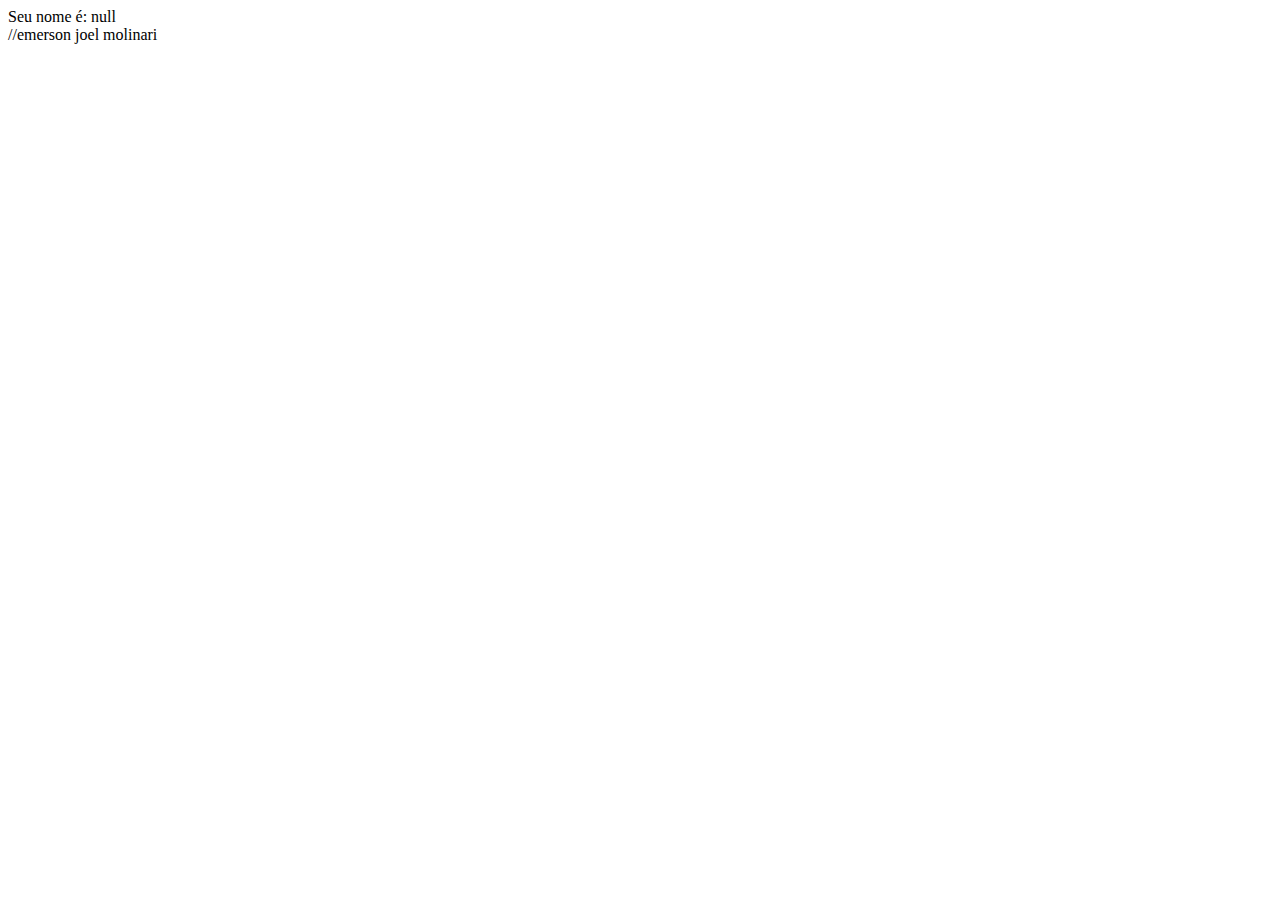
<file: aula 13/index.html>
<!DOCTYPE html>
<html lang="pt-BR">
<head>
  <meta charset="UTF-8">
  <meta name="viewport" content="width=device-width, initial-scale=1.0">
  <meta http-equiv="X-UA-Compatible" content="ie=edge">
  <title>Exercícios aula 13</title>
</head>
<body>
  
  <script>
  const nome = prompt('Digite seu nome completo:');
  document.body.innerHTML += `Seu nome é: ${nome}<br />`;
  document.body.innerHTML += `Seu nome tem ${nome.length} letras <br />`;
  document.body.innerHTML += `A segunda letra do seu nome é: ${nome.charAt(1)}<br />`;
  document.body.innerHTML += `Qual o primeiro índice da letra O no seu nome? ${nome.indexOf('o')}<br />`;
  document.body.innerHTML += `Qual o último índice da letra O no seu nome? ${nome.lastIndexOf('o')}<br />`;
  document.body.innerHTML += `As últimas 3 letras do seu nome são: ${nome.slice(-3)}<br />`;
  document.body.innerHTML += `As palavras do seu nome são: ${nome.split(' ')}<br />`;
  document.body.innerHTML += `Seu nome com letras maiúsculas: ${nome.toUpperCase()}<br />`;
  document.body.innerHTML += `Seu nome com letras minúsculas: ${nome.toLowerCase()}<br />`;
  </script>
</body>
</html>

//emerson joel molinari
</file>
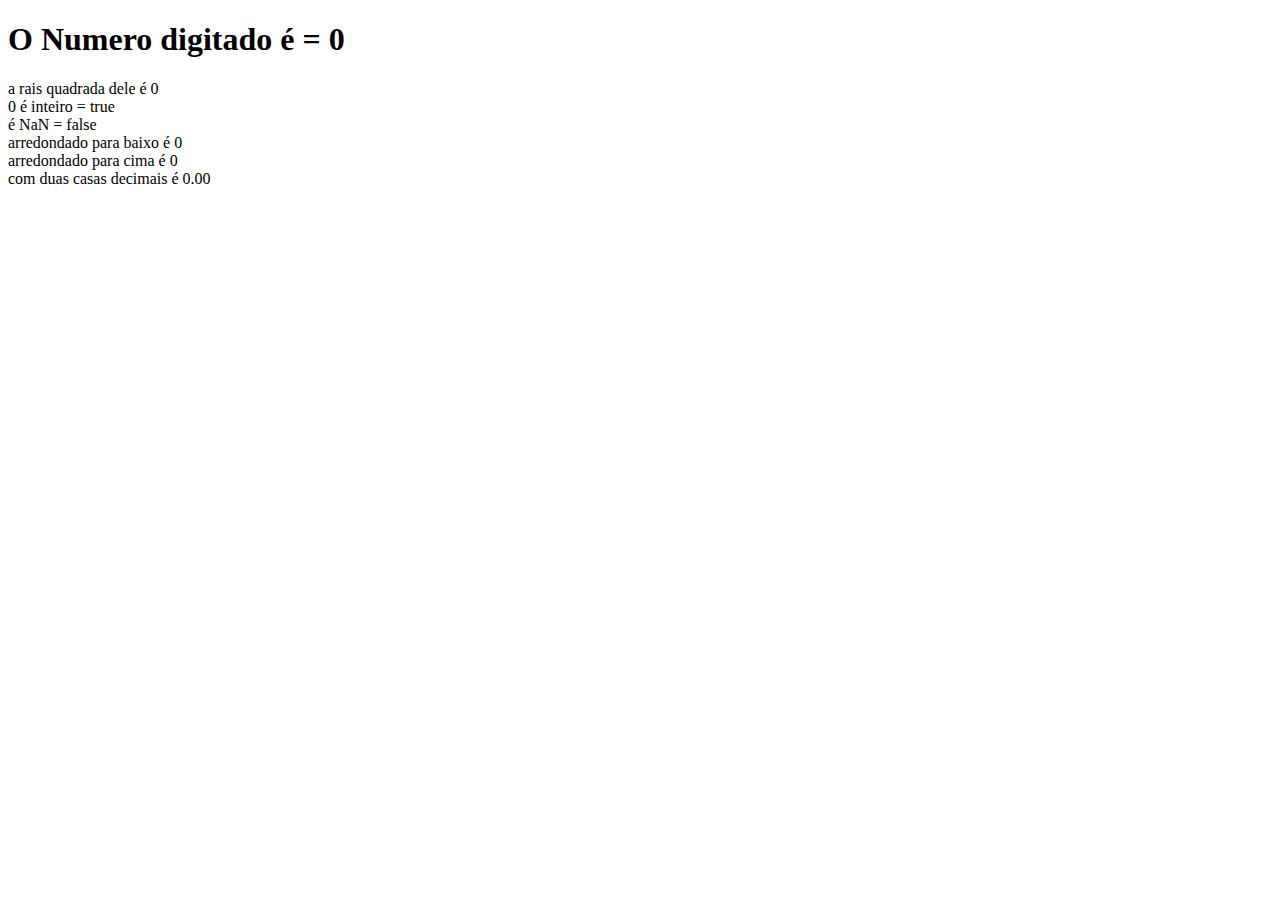
<file: aula 15/index.html>
<!DOCTYPE html>
<html lang="pt-br">
<head>
    <meta charset="UTF-8">
    <meta name="viewport" content="width=device-width, initial-scale=1.0">
    <title>Exescicio da aula 15</title>
</head>
<body>
    <section>
        <h1>O Numero digitado é = <span id="numero-titulo">0</span></h1>
        <p id="texto"></p>
    </section>
</body>

<script src="js/script.js"></script>

</html>
</file>
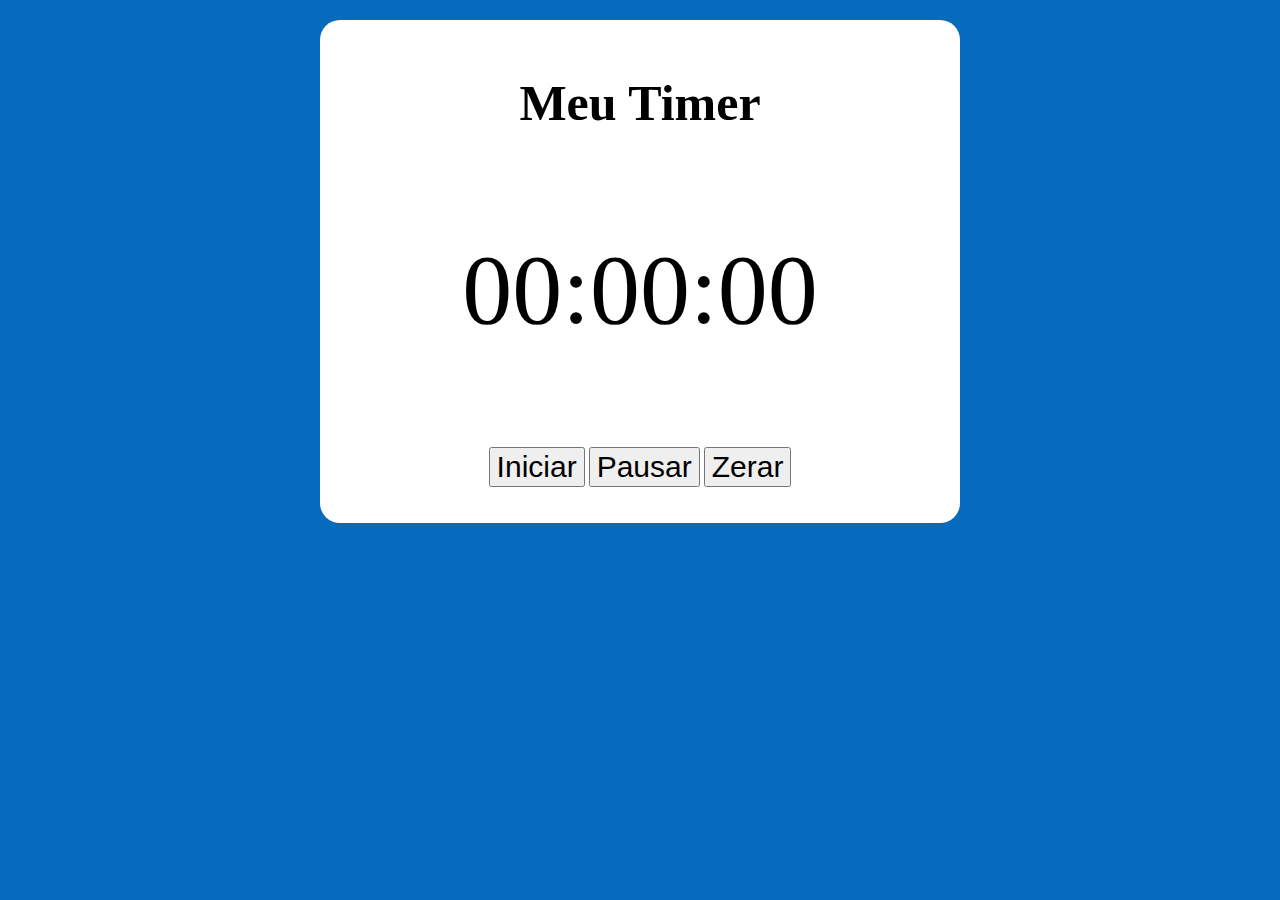
<file: aula 47/index.html>
<!DOCTYPE html>
<html lang="pt-br">
<head>
    <meta charset="UTF-8">
    <meta name="viewport" content="width=device-width, initial-scale=1.0">
    <link rel="stylesheet" href="./assets/css/styles.css">
    <title>Modelo</title>
</head>
<body>

    <section class="container">
        <h1>Meu Timer</h1>
        <p class="relogio">00:00:00</p>
        <p>
            <button class="iniciar">Iniciar</button>
            <button class="pausar">Pausar</button>
            <button class="zerar">Zerar</button>
        </p>
        
    </section>

    <script src="./assets/js/main.js"></script>
</body>
</html>
</file>
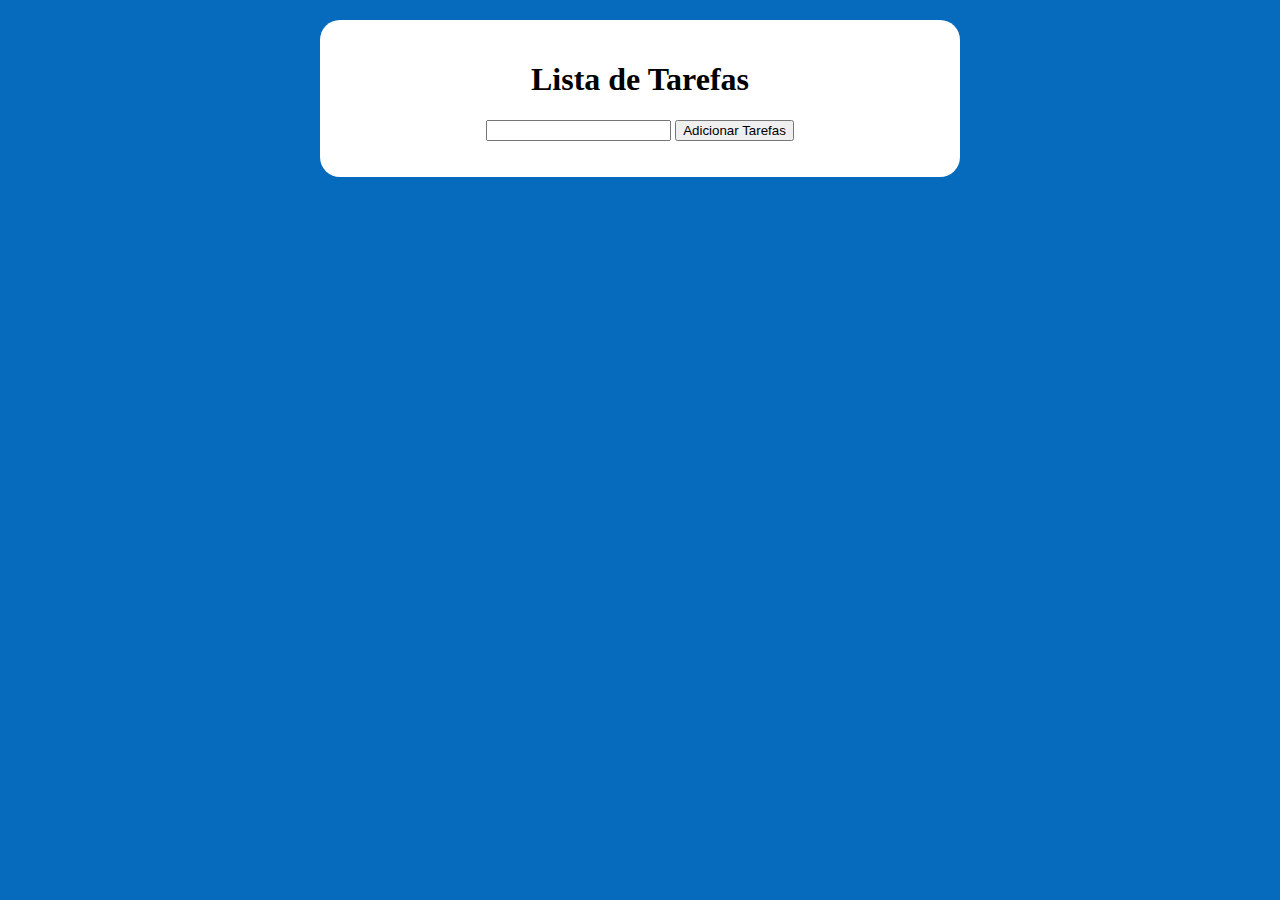
<file: aula 48/index.html>
<!DOCTYPE html>
<html lang="pt-br">
<head>
    <meta charset="UTF-8">
    <meta name="viewport" content="width=device-width, initial-scale=1.0">
    <link rel="stylesheet" href="./assets/css/styles.css">
    <title>Modelo</title>
</head>
<body>

    <section class="container">
        <h1>Lista de Tarefas</h1>
        <p><Input class="input-tarefa"></Input>
        <button class="btn-tarefa">Adicionar Tarefas</button>
        </p>

        <ul class="tarefas"></ul>

    </section>

    <script src="./assets/js/main.js"></script>
</body>
</html>
</file>
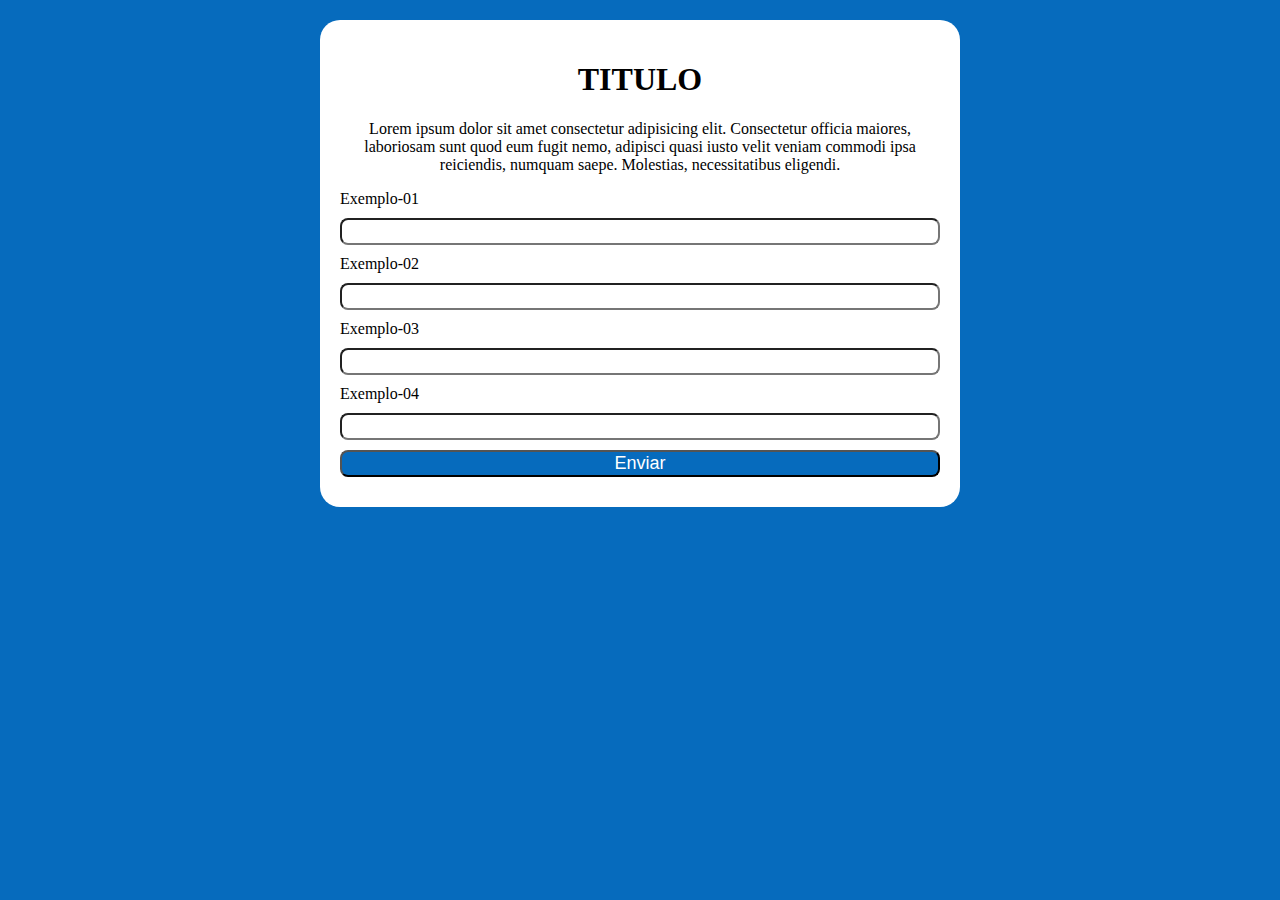
<file: aula78/index.html>
<!DOCTYPE html>
<html lang="pt-br">
<head>
    <meta charset="UTF-8">
    <meta name="viewport" content="width=device-width, initial-scale=1.0">
    <link rel="stylesheet" href="./assets/css/styles.css">
    <title>Modelo</title>
</head>
<body>

    <section class="container">
        <h1>TITULO</h1>
        <p>Lorem ipsum dolor sit amet consectetur adipisicing elit. Consectetur officia maiores, laboriosam sunt quod eum fugit nemo, adipisci quasi iusto velit veniam commodi ipsa reiciendis, numquam saepe. Molestias, necessitatibus eligendi.</p>
        
        <form action="">
            <label for="Exemplo-01">Exemplo-01</label>
            <input type="text" id="Exemplo-01">

            <label for="Exemplo-02">Exemplo-02</label>
            <input type="text" id="Exemplo-02">

            <label for="Exemplo-03">Exemplo-03</label>
            <input type="text" id="Exemplo-03">

            <label for="Exemplo-04">Exemplo-04</label>
            <input type="text" id="Exemplo-04">

            <button>Enviar</button>

        </form>
 
    </section>

    <script src="./assets/js/main.js"></script>
</body>
</html>
</file>
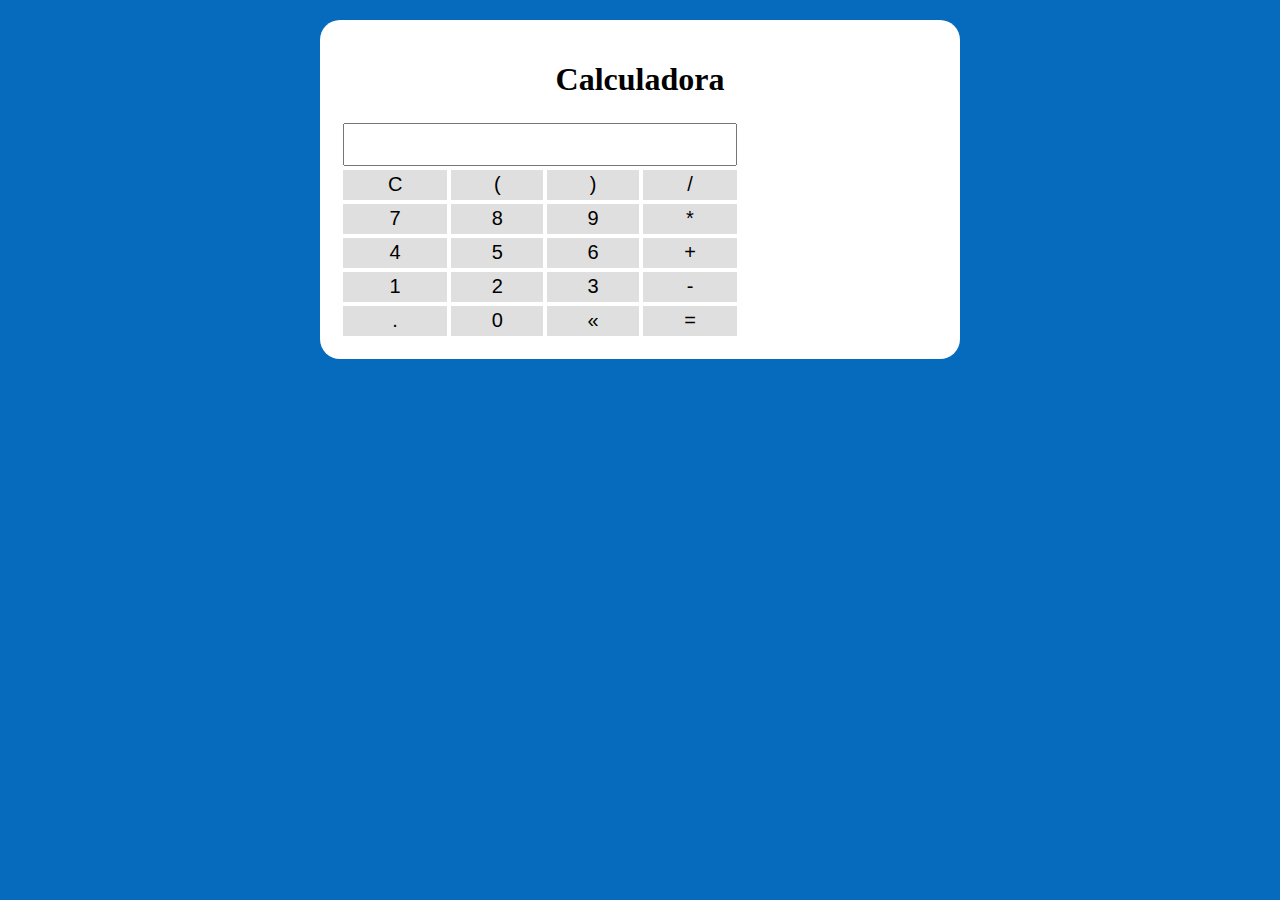
<file: Calculadora/index.html>
<!DOCTYPE html>
<html lang="pt-br">
<head>
    <meta charset="UTF-8">
    <meta name="viewport" content="width=device-width, initial-scale=1.0">
    <link rel="stylesheet" href="./assets/css/styles.css">
    <title>Modelo</title>
</head>
<body>

    <section class="container">
        <h1>Calculadora</h1>
        
        <table class="calculadora">
            <tr>
                <td colspan="4"><input type="text" class="display"></td>
            </tr>
            <tr>
                <td><button class="btn bnt-clear">C</button></td>
                <td><button class="btn bnt-num">(</button></td>
                <td><button class="btn bnt-num">)</button></td>
                <td><button class="btn bnt-num">/</button></td>
            </tr>
            <tr>
                <td><button class="btn bnt-num">7</button></td>
                <td><button class="btn bnt-num">8</button></td>
                <td><button class="btn bnt-num">9</button></td>
                <td><button class="btn bnt-num">*</button></td>
            </tr>
            <tr>
                <td><button class="btn bnt-num">4</button></td>
                <td><button class="btn bnt-num">5</button></td>
                <td><button class="btn bnt-num">6</button></td>
                <td><button class="btn bnt-num">+</button></td>
            </tr>
            <tr>
                <td><button class="btn bnt-num">1</button></td>
                <td><button class="btn bnt-num">2</button></td>
                <td><button class="btn bnt-num">3</button></td>
                <td><button class="btn bnt-num">-</button></td>
            </tr>
            <tr>
                <td><button class="btn bnt-num">.</button></td>
                <td><button class="btn bnt-num">0</button></td>
                <td><button class="btn bnt-del">&laquo;</button></td>
                <td><button class="btn bnt-eq">=</button></td>
            </tr>
        </table>

    </section>

    <script src="./assets/js/main.js"></script>
</body>
</html>
</file>
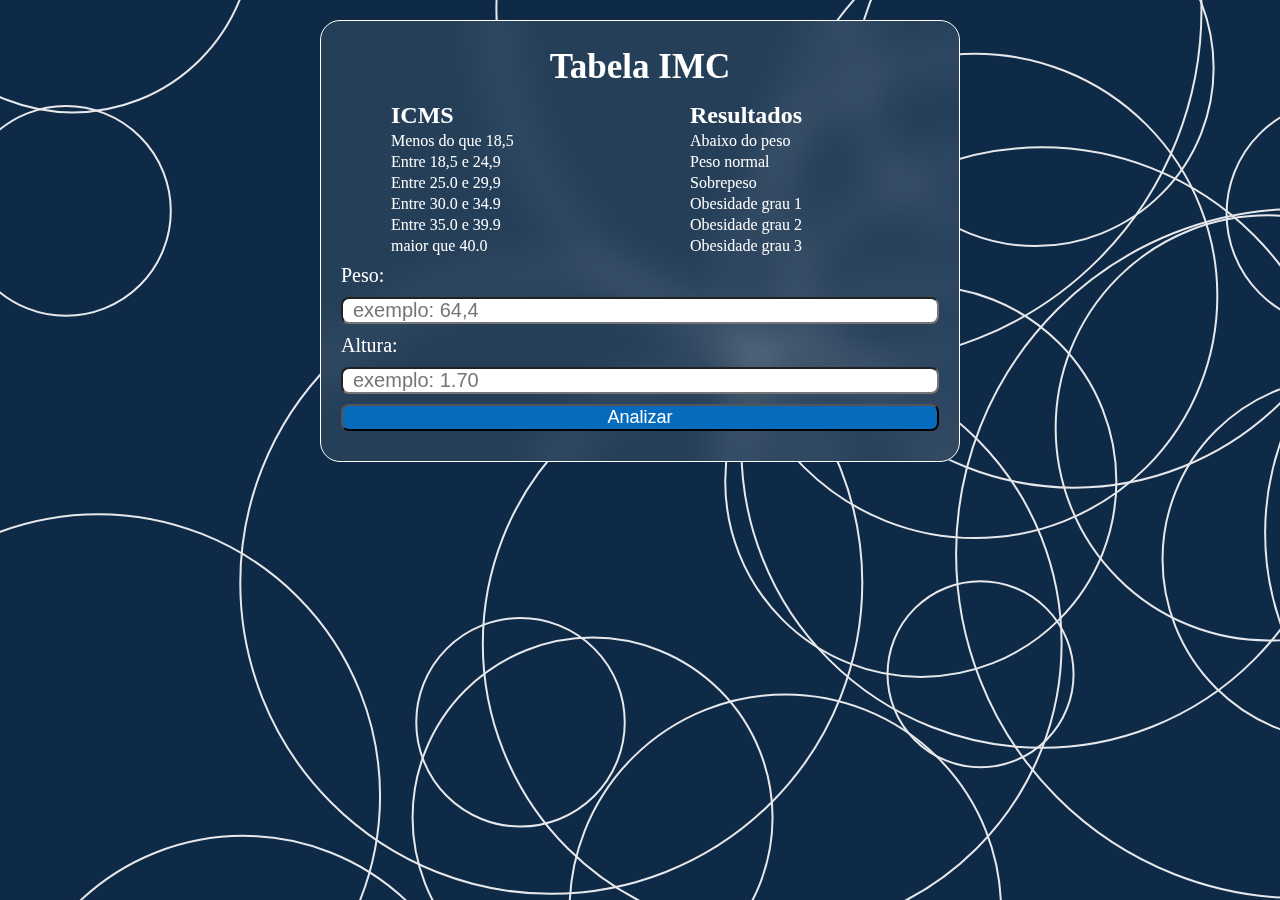
<file: Calculo de IMC/index.html>
<!DOCTYPE html>
<html lang="pt-br">

<head>
    <meta charset="UTF-8">
    <meta name="viewport" content="width=device-width, initial-scale=1.0">
    <link rel="stylesheet" href="./assets/css/styles.css">
    <title>Calculo de IMC</title>
</head>

<body>

    <section class="container">
        <h1>Tabela IMC</h1>
        <section class="grid">
            <div>
                <h2>ICMS</h2>
                <p>Menos do que 18,5</p>
                <p>Entre 18,5 e 24,9</p>
                <p>Entre 25.0 e 29,9</p>
                <p>Entre 30.0 e 34.9</p>
                <p>Entre 35.0 e 39.9</p>
                <p>maior que 40.0</p>
            </div>

            <div>
                <h2>Resultados</h2>
                <p>Abaixo do peso</p>
                <p>Peso normal</p>
                <p>Sobrepeso</p>
                <p>Obesidade grau 1</p>
                <p>Obesidade grau 2</p>
                <p>Obesidade grau 3</p>
            </div>
        </section>

        <form action="" class="form" method="get">
            <label for="Exemplo-01">Peso:</label>
            <input placeholder="exemplo: 64,4" type="number" step="any" class="peso">

            <label for="Exemplo-02">Altura:</label>
            <input placeholder="exemplo: 1.70" type="number" step="any" class="altura">

            <button>Analizar</button>

        </form>
        
        <div class="resultadoDiv">
        </div>

    </section>

    <script src="./assets/js/main.js"></script>
</body>

</html>
</file>
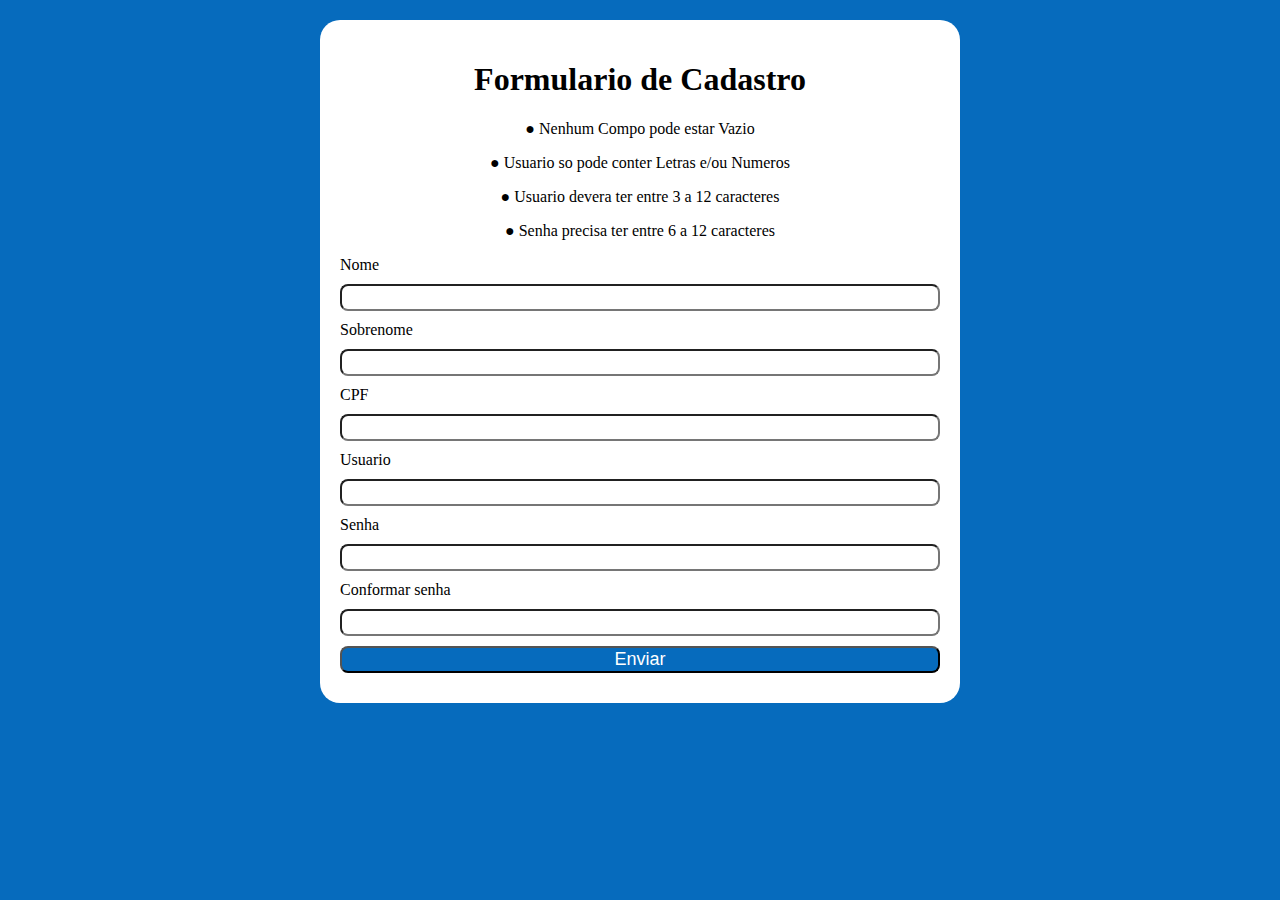
<file: Checar-Formulario/index.html>
<!DOCTYPE html>
<html lang="pt-br">

<head>
    <meta charset="UTF-8">
    <meta name="viewport" content="width=device-width, initial-scale=1.0">
    <link rel="stylesheet" href="./assets/css/styles.css">
    <title>Modelo</title>
</head>

<body>

    <section class="container">
        <h1>Formulario de Cadastro</h1>
        <p> ● Nenhum Compo pode estar Vazio</p>
        <p> ● Usuario so pode conter Letras e/ou Numeros</p>
        <p> ● Usuario devera ter entre 3 a 12 caracteres</p>
        <p> ● Senha precisa ter entre 6 a 12 caracteres</p>

        <form action="/" method="post" class="form">
            <label>Nome</label>
            <input type="text" class="nome validar">

            <label>Sobrenome</label>
            <input type="text" class="sobrenome validar">

            <label>CPF</label>
            <input type="text" class="cpf validar">
            
            <label>Usuario</label>
            <input type="text" class="usuario validar">

            <label>Senha</label>
            <input type="password" class="senha validar">

            <label>Conformar senha</label>
            <input type="password" class="conf-senha validar">

            <button type="submit">Enviar</button>

        </form>

    </section>

    <script src="./assets/js/ValidarCPF.js"></script>
    <script src="./assets/js/main.js"></script>
</body>

</html>
</file>
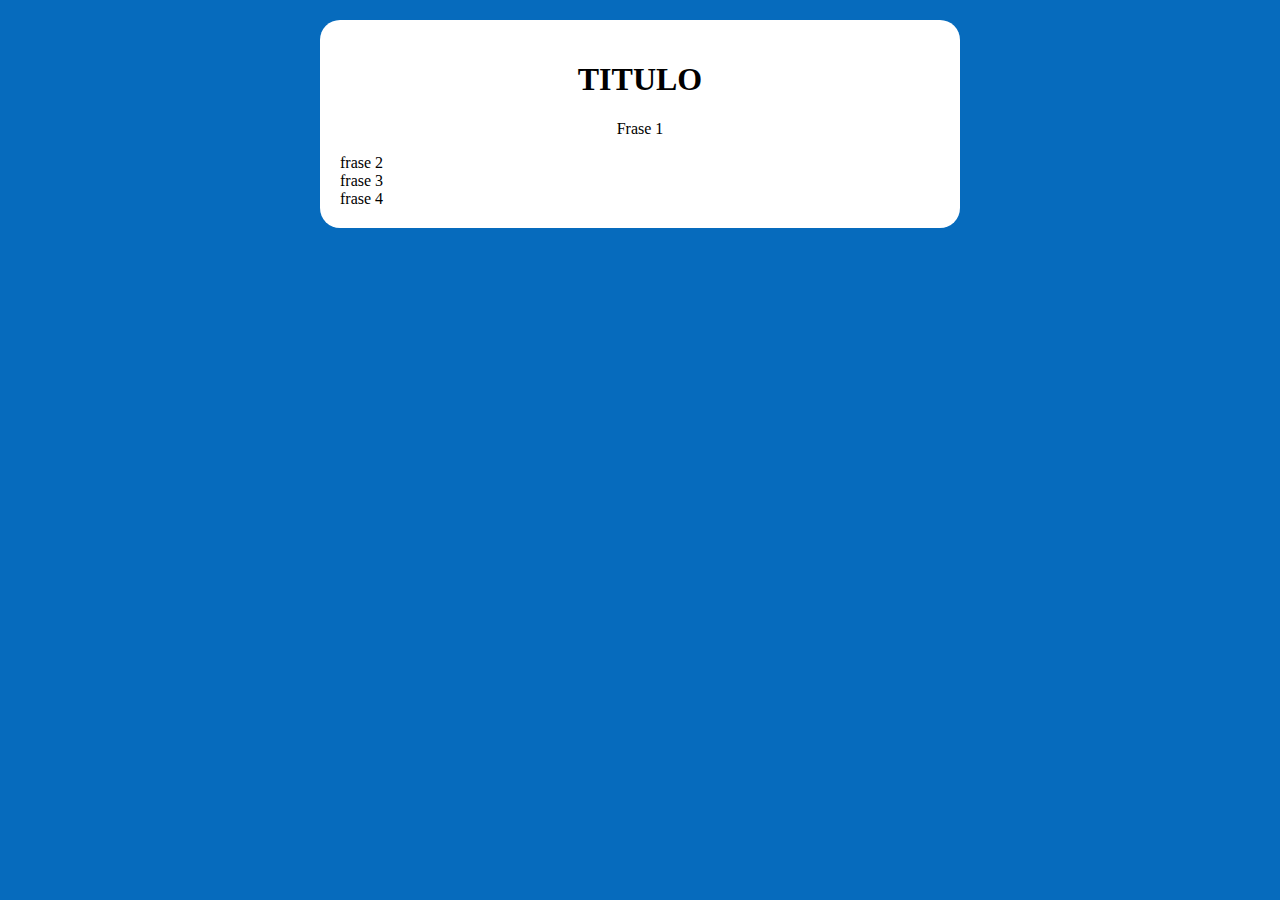
<file: exercicio for/index.html>
<!DOCTYPE html>
<html lang="pt-br">
<head>
    <meta charset="UTF-8">
    <meta name="viewport" content="width=device-width, initial-scale=1.0">
    <link rel="stylesheet" href="./assets/css/styles.css">
    <title>Modelo</title>
</head>
<body>

    <section class="container">
        <h1>TITULO</h1>
        <!--texto aqui --> 
    </section>

    <script src="./assets/js/main.js"></script>
</body>
</html>
</file>
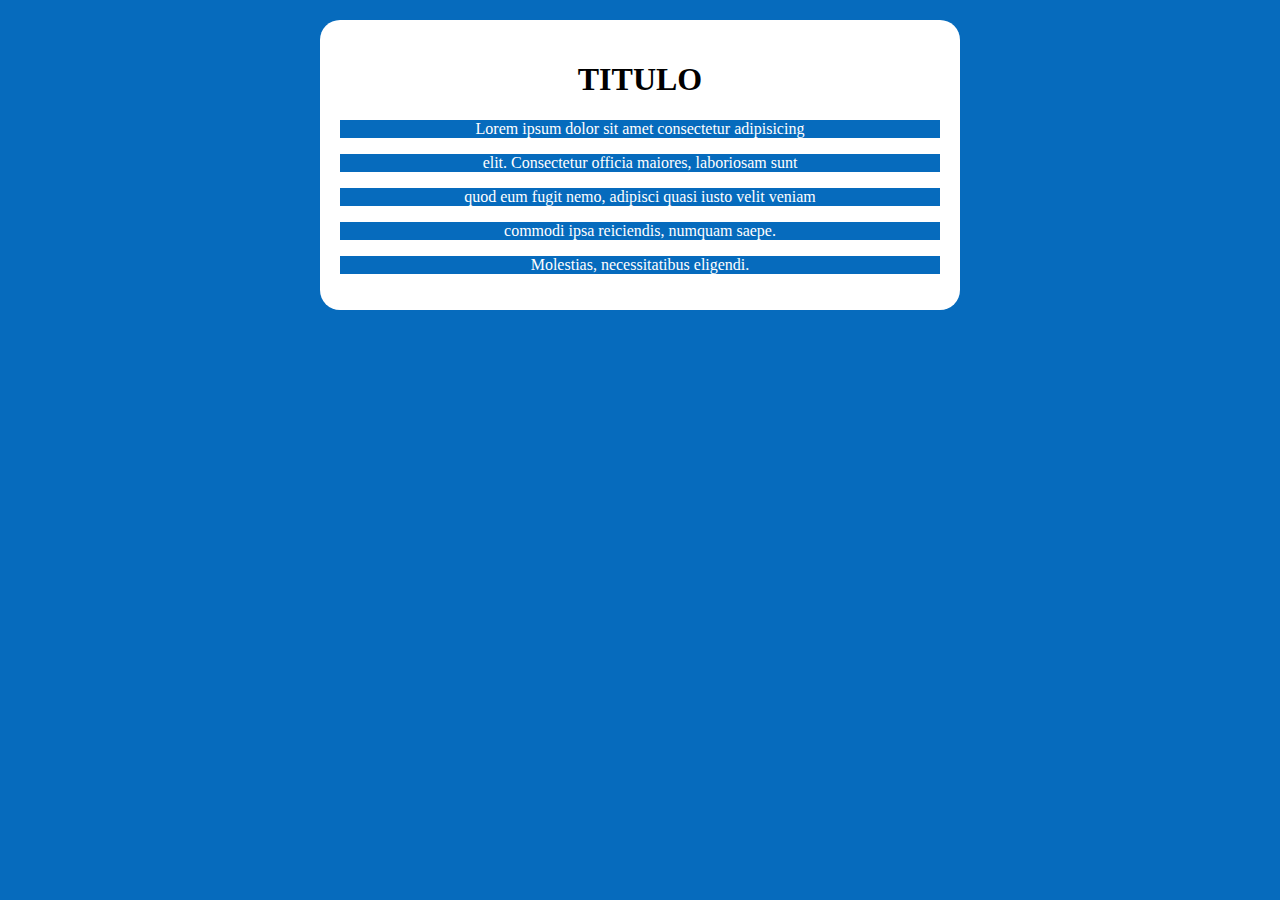
<file: exercicio paragrafos/index.html>
<!DOCTYPE html>
<html lang="pt-br">

<head>
    <meta charset="UTF-8">
    <meta name="viewport" content="width=device-width, initial-scale=1.0">
    <link rel="stylesheet" href="./assets/css/styles.css">
    <title>Modelo</title>
</head>

<body>

    <section class="container">
        <h1>TITULO</h1>
        <div class="paragrafos">
            <p>Lorem ipsum dolor sit amet consectetur adipisicing </p>
            <p> elit. Consectetur officia maiores, laboriosam sunt</p>
            <p> quod eum fugit nemo, adipisci quasi iusto velit veniam </p>
            <p> commodi ipsa reiciendis, numquam saepe. </p>
            <p> Molestias, necessitatibus eligendi.</p>
        </div>

    </section>

    <script src="./assets/js/main.js"></script>
</body>

</html>
</file>
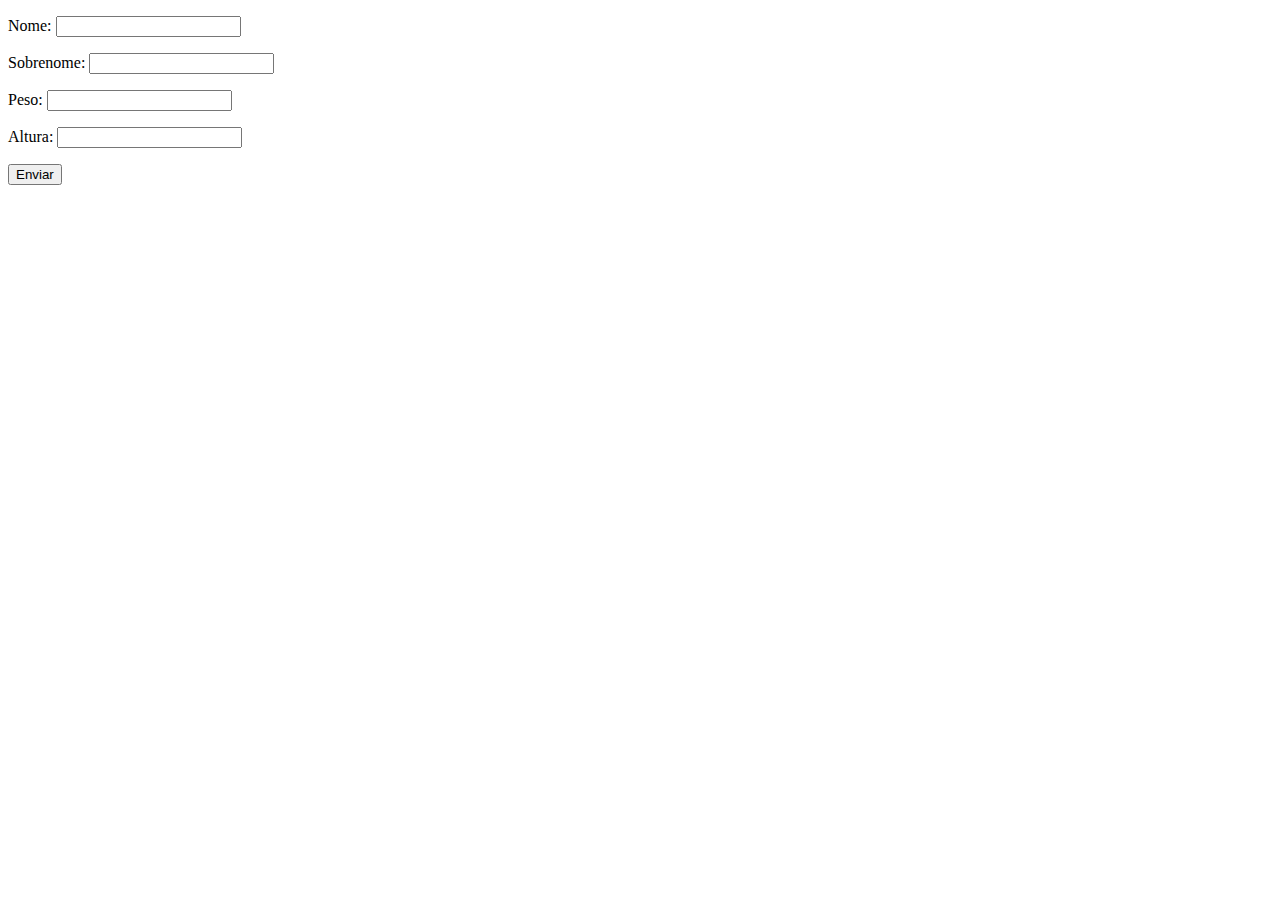
<file: exercicios/index.html>
<!DOCTYPE html>
<html lang="pt-br">

<head>
    <meta charset="UTF-8">
    <meta name="viewport" content="width=device-width, initial-scale=1.0">
    <title>Exercicio</title>
</head>

<body>
    <form class="form" action="" method="get">
        <p>Nome: <input type="text" class="nome"></p>
        <p>Sobrenome: <input type="text" class="sobrenome"></p>
        <p>Peso: <input type="text" class="peso"></p>
        <p>Altura: <input type="text" class="altura"></p>
        <button>Enviar
        </button>
    </form>

    <div class="resultado">
        <p class="texto"></p>
    </div>

</body>
<script src="js/scripts.js"></script>

</html>
</file>
<file: aula 47/assets/css/styles.css>
:root{
    --primary-color: #066bbd;
    --primary-color-dark: #023d6e;
    --primary-color-light:#86c6fa;
}

*{
box-sizing: border-box;
outline: 0;
}

body{
    margin: 0;
    padding: 0;
    background: var(--primary-color);
}

.container{
    max-width: 640px;
    margin: 20px auto;
    padding: 20px;
    background: #fff;
    border-radius: 20px;
}

form label, form input, form button{
    display: block;
    width: 100%;
    margin-bottom: 10px;
}

form input{
    font-size: 20px;
    padding: 0 10px;
    border-radius: 8px;
}

form input:focus{
    outline: 2px solid var(--primary-color);
    background-color: var(--primary-color-light);
}

form button{
    color: #fff;
    font-size: 18px;
    background: var(--primary-color);
    border-radius: 8px;
}

form button:hover{
    background: var(--primary-color-dark);
}

h1, p{
    text-align: center;
}

.relogio {
    font-size: 100px;
}

h1 {
font-size: 50px;
}

button {
    font-size: 30px;
}

.pausado {
    color:red;
}
</file>
<file: aula 48/assets/css/styles.css>
:root{
    --primary-color: #066bbd;
    --primary-color-dark: #023d6e;
    --primary-color-light:#86c6fa;
}

*{
box-sizing: border-box;
outline: 0;
}

body{
    margin: 0;
    padding: 0;
    background: var(--primary-color);
}

.container{
    max-width: 640px;
    margin: 20px auto;
    padding: 20px;
    background: #fff;
    border-radius: 20px;
}

form label, form input, form button{
    display: block;
    width: 100%;
    margin-bottom: 10px;
}

form input{
    font-size: 20px;
    padding: 0 10px;
    border-radius: 8px;
}

form input:focus{
    outline: 2px solid var(--primary-color);
    background-color: var(--primary-color-light);
}

form button{
    color: #fff;
    font-size: 18px;
    background: var(--primary-color);
    border-radius: 8px;
}

form button:hover{
    background: var(--primary-color-dark);
}

h1, p{
    text-align: center;
}
</file>
<file: aula78/assets/css/styles.css>
:root{
    --primary-color: #066bbd;
    --primary-color-dark: #023d6e;
    --primary-color-light:#86c6fa;
}

*{
box-sizing: border-box;
outline: 0;
}

body{
    margin: 0;
    padding: 0;
    background: var(--primary-color);
}

.container{
    max-width: 640px;
    margin: 20px auto;
    padding: 20px;
    background: #fff;
    border-radius: 20px;
}

form label, form input, form button{
    display: block;
    width: 100%;
    margin-bottom: 10px;
}

form input{
    font-size: 20px;
    padding: 0 10px;
    border-radius: 8px;
}

form input:focus{
    outline: 2px solid var(--primary-color);
    background-color: var(--primary-color-light);
}

form button{
    color: #fff;
    font-size: 18px;
    background: var(--primary-color);
    border-radius: 8px;
}

form button:hover{
    background: var(--primary-color-dark);
}

h1, p{
    text-align: center;
}
</file>
<file: Calculadora/assets/css/styles.css>
:root{
    --primary-color: #066bbd;
    --primary-color-dark: #023d6e;
    --primary-color-light:#86c6fa;
}

*{
box-sizing: border-box;
outline: 0;
}

body{
    margin: 0;
    padding: 0;
    background: var(--primary-color);
}

.container{
    max-width: 640px;
    margin: 20px auto;
    padding: 20px;
    background: #fff;
    border-radius: 20px;
}

form label, form input, form button{
    display: block;
    width: 100%;
    margin-bottom: 10px;
}

form input{
    font-size: 20px;
    padding: 0 10px;
    border-radius: 8px;
}

form input:focus{
    outline: 2px solid var(--primary-color);
    background-color: var(--primary-color-light);
}

form button{
    color: #fff;
    font-size: 18px;
    background: var(--primary-color);
    border-radius: 8px;
}

form button:hover{
    background: var(--primary-color-dark);
}

h1, p{
    text-align: center;
}

.calculadora {
    width: 400px;
}

.display {
    font-size: 2em;
    width: 100%;
    text-align: right;
}

.btn {
    width: 100%;
    height: 30px;
    font-size: 20px;
    background: #dfdfdf;
    cursor: pointer;
    border: none;
}

.btn:hover {
    background: rgb(192, 192, 192);
}
</file>
<file: Calculo de IMC/assets/css/styles.css>
:root{
    --primary-color: #066bbd;
    --primary-color-dark: #023d6e;
    --primary-color-light:#86c6fa;

    --yellow-color: rgba(221, 255, 0, 50%);
    --green-color: rgb(64, 255, 0, 50%);
    --red-color: rgb(255, 0, 0, 50%);
}

*{
box-sizing: border-box;
outline: 0;
}

body{
    margin: 0;
    padding: 0;
    background-image: url('../img/bg.svg');
}

.container{
    max-width: 640px;
    margin: 20px auto;
    padding: 20px;
    background: rgba(255, 255, 255, 10%);
    border-radius: 20px;
    backdrop-filter: blur(20px);
    border: 1px solid #fff;
}

form label, form input, form button{
    display: block;
    width: 100%;
    margin-bottom: 10px;
    font-size: 20px;
}

label{
    color: #fff;
}

h1{
    font-size: 35px;
}

from input{
    color: var(--primary-color);
}

form input{
    font-size: 20px;
    padding: 0 10px;
    border-radius: 8px;
}

form input:focus{
    outline: 2px solid var(--primary-color);
    background-color: var(--primary-color-light);
}

form button{
    color: #fff;
    font-size: 18px;
    background: var(--primary-color);
    border-radius: 8px;
}

form button:hover{
    background: var(--primary-color-dark);
}

h1, p ,h2{
    text-align: center;
    color: #fff;
    line-height: 5px;
}

.grid {
display: grid;
grid-template-columns: 1fr 1fr;
}

.grid p, h2 {
    text-align: left;
    padding: 0px 50px;
}

.result1{
    display: flex;
    background-color: var(--green-color);
    justify-content: center;
    text-align: center;
    border-radius: 8px;
    padding: 10px;
}

.result2{
    display: flex;
    background-color: var(--yellow-color);
    justify-content: center;
    text-align: center;
    border-radius: 8px;
    padding: 10px;
}

.result3{
    display: flex;
    background-color: var(--red-color);
    justify-content: center;
    text-align: center;
    border-radius: 8px;
    padding: 10px;
}
</file>
<file: Checar-Formulario/assets/css/styles.css>
:root{
    --primary-color: #066bbd;
    --primary-color-dark: #023d6e;
    --primary-color-light:#86c6fa;
}

*{
box-sizing: border-box;
outline: 0;
}

body{
    margin: 0;
    padding: 0;
    background: var(--primary-color);
}

.container{
    max-width: 640px;
    margin: 20px auto;
    padding: 20px;
    background: #fff;
    border-radius: 20px;
}

form label, form input, form button{
    display: block;
    width: 100%;
    margin-bottom: 10px;
}

form input{
    font-size: 20px;
    padding: 0 10px;
    border-radius: 8px;
}

form input:focus{
    outline: 2px solid var(--primary-color);
    background-color: var(--primary-color-light);
}

form button{
    color: #fff;
    font-size: 18px;
    background: var(--primary-color);
    border-radius: 8px;
}

form button:hover{
    background: var(--primary-color-dark);
}

h1, p{
    text-align: center;
}

.error-text{
    color: red;
    font-size: 11px;
}
</file>
<file: exercicio for/assets/css/styles.css>
:root{
    --primary-color: #066bbd;
    --primary-color-dark: #023d6e;
    --primary-color-light:#86c6fa;
}

*{
box-sizing: border-box;
outline: 0;
}

body{
    margin: 0;
    padding: 0;
    background: var(--primary-color);
}

.container{
    max-width: 640px;
    margin: 20px auto;
    padding: 20px;
    background: #fff;
    border-radius: 20px;
}

form label, form input, form button{
    display: block;
    width: 100%;
    margin-bottom: 10px;
}

form input{
    font-size: 20px;
    padding: 0 10px;
    border-radius: 8px;
}

form input:focus{
    outline: 2px solid var(--primary-color);
    background-color: var(--primary-color-light);
}

form button{
    color: #fff;
    font-size: 18px;
    background: var(--primary-color);
    border-radius: 8px;
}

form button:hover{
    background: var(--primary-color-dark);
}

h1, p{
    text-align: center;
}
</file>
<file: exercicio paragrafos/assets/css/styles.css>
:root{
    --primary-color: #066bbd;
    --primary-color-dark: #023d6e;
    --primary-color-light:#86c6fa;
}

*{
box-sizing: border-box;
outline: 0;
}

body{
    margin: 0;
    padding: 0;
    background: var(--primary-color);
}

.container{
    max-width: 640px;
    margin: 20px auto;
    padding: 20px;
    background: #fff;
    border-radius: 20px;
}

form label, form input, form button{
    display: block;
    width: 100%;
    margin-bottom: 10px;
}

form input{
    font-size: 20px;
    padding: 0 10px;
    border-radius: 8px;
}

form input:focus{
    outline: 2px solid var(--primary-color);
    background-color: var(--primary-color-light);
}

form button{
    color: #fff;
    font-size: 18px;
    background: var(--primary-color);
    border-radius: 8px;
}

form button:hover{
    background: var(--primary-color-dark);
}

h1, p{
    text-align: center;
}
</file>
